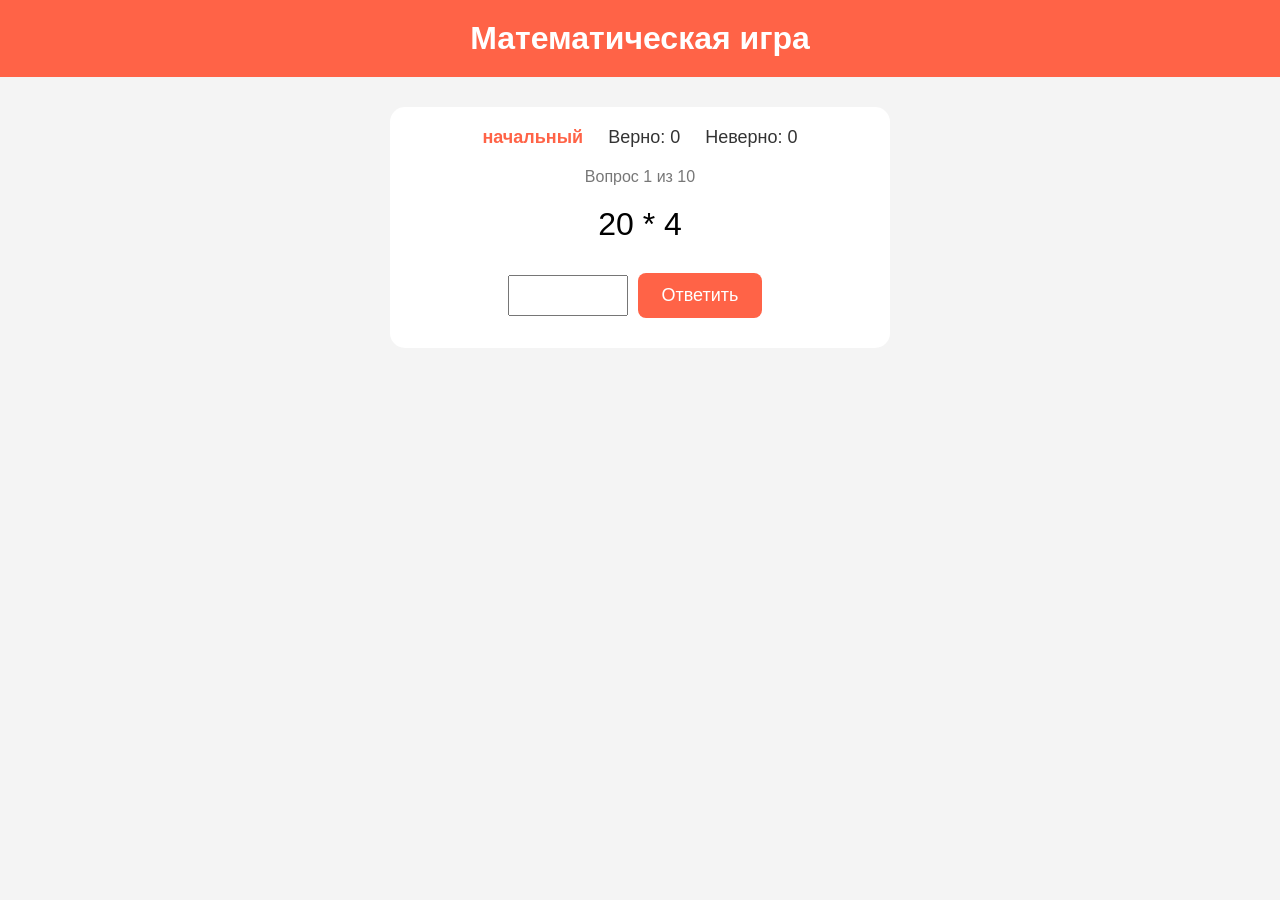
<file: task8-math-game/index.html>
<!DOCTYPE html>
<html lang="ru">
<head>
    <meta charset="UTF-8">
    <meta name="viewport" content="width=device-width, initial-scale=1.0">
    <title>Математическая игра</title>
    <link rel="stylesheet" href="style.css">
</head>
<body>

    <header>
        <h1>Математическая игра</h1>
    </header>

    <main>
        <div class="stats">
            <span id="level">начальный</span>
            <span id="correct">Верно: 0</span>
            <span id="wrong">Неверно: 0</span>
        </div>

        <p id="qnum"></p>
        <div id="question-area"></div>
        <div id="controls"></div>
    </main>

    <script src="game.js"></script>
</body>
</html>
</file>
<file: task8-math-game/style.css>
* {
  box-sizing: border-box;
  margin: 0;
  padding: 0;
}

body {
  font-family: Arial, sans-serif;
  background: #f4f4f4;
}

header {
  background: tomato;
  color: #fff;
  text-align: center;
  padding: 20px;
}

main {
  max-width: 500px;
  margin: 30px auto;
  padding: 20px;
  text-align: center;
  background: #fff;
  border-radius: 15px;
}

.stats {
  font-size: 18px;
  margin-bottom: 20px;
}

.stats span {
  margin: 0 10px;
  color: #333;
}

#level {
  color: tomato;
  font-weight: bold;
}

#qnum {
  font-size: 16px;
  color: #777;
  margin-bottom: 10px;
}

.q-text {
  font-size: 32px;
  margin: 20px 0;
}

button {
  margin: 10px;
  padding: 12px 24px;
  font-size: 18px;
  border: none;
  border-radius: 8px;
  cursor: pointer;
  background: tomato;
  color: #fff;
}

input {
  font-size: 18px;
  padding: 8px;
  width: 120px;
  text-align: center;
}

.final h2 {
  color: tomato;
  margin-bottom: 10px;
}

.final p {
  margin: 10px 0;
  color: #333;
}
</file>
